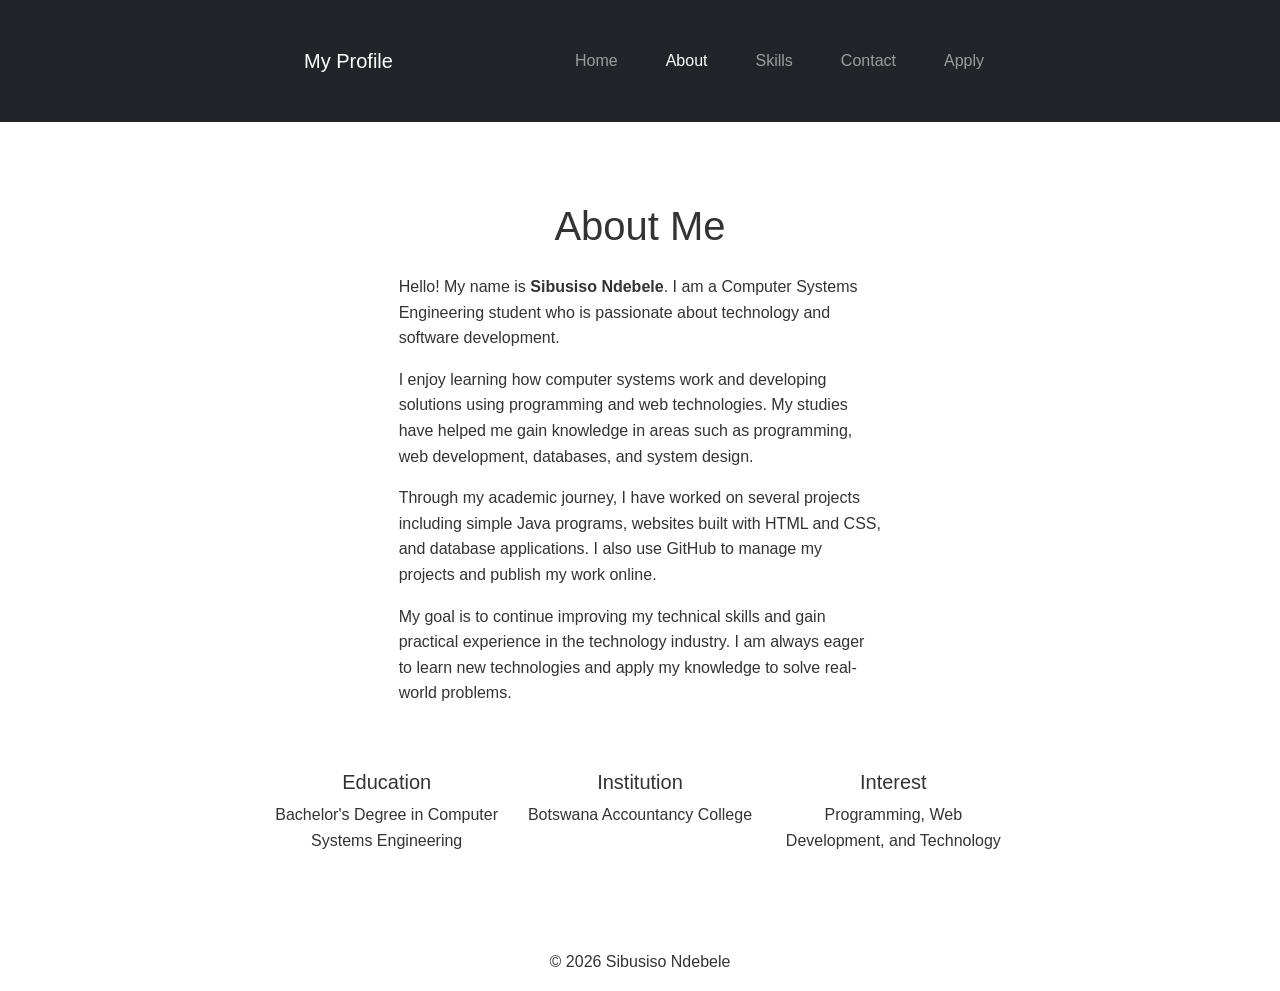
<file: about.html>
<!DOCTYPE html>
<html lang="en">

<head>

<meta charset="UTF-8">
<title>About</title>

<link href="https://cdn.jsdelivr.net/npm/bootstrap@5.3.2/dist/css/bootstrap.min.css" rel="stylesheet">
<link rel="stylesheet" href="styles.css">

</head>

<body>

<nav class="navbar navbar-expand-lg navbar-dark bg-dark">
<div class="container">

<a class="navbar-brand" href="index.html">My Profile</a>

<ul class="navbar-nav ms-auto">

<li class="nav-item"><a class="nav-link" href="index.html">Home</a></li>
<li class="nav-item"><a class="nav-link active" href="about.html">About</a></li>
<li class="nav-item"><a class="nav-link" href="skills.html">Skills</a></li>
<li class="nav-item"><a class="nav-link" href="contact.html">Contact</a></li>
<li class="nav-item"><a class="nav-link" href="Jobapplication.html">Apply</a></li>

</ul>

</div>
</nav>


<div class="container mt-5">

<h1 class="text-center mb-4">About Me</h1>

<div class="row justify-content-center">

<div class="col-md-8">

<p>
Hello! My name is <strong>Sibusiso Ndebele</strong>. I am a Computer Systems Engineering student who is passionate about technology and software development.
</p>

<p>
I enjoy learning how computer systems work and developing solutions using programming and web technologies. My studies have helped me gain knowledge in areas such as programming, web development, databases, and system design.
</p>

<p>
Through my academic journey, I have worked on several projects including simple Java programs, websites built with HTML and CSS, and database applications. I also use GitHub to manage my projects and publish my work online.
</p>

<p>
My goal is to continue improving my technical skills and gain practical experience in the technology industry. I am always eager to learn new technologies and apply my knowledge to solve real-world problems.
</p>

</div>

</div>


<div class="row mt-5 text-center">

<div class="col-md-4">
<h5>Education</h5>
<p>Bachelor's Degree in Computer Systems Engineering</p>
</div>

<div class="col-md-4">
<h5>Institution</h5>
<p>Botswana Accountancy College</p>
</div>

<div class="col-md-4">
<h5>Interest</h5>
<p>Programming, Web Development, and Technology</p>
</div>

</div>

</div>


<footer class="footer text-center mt-5">
<p>© 2026 Sibusiso Ndebele</p>
</footer>

</body>
</html>
</file>
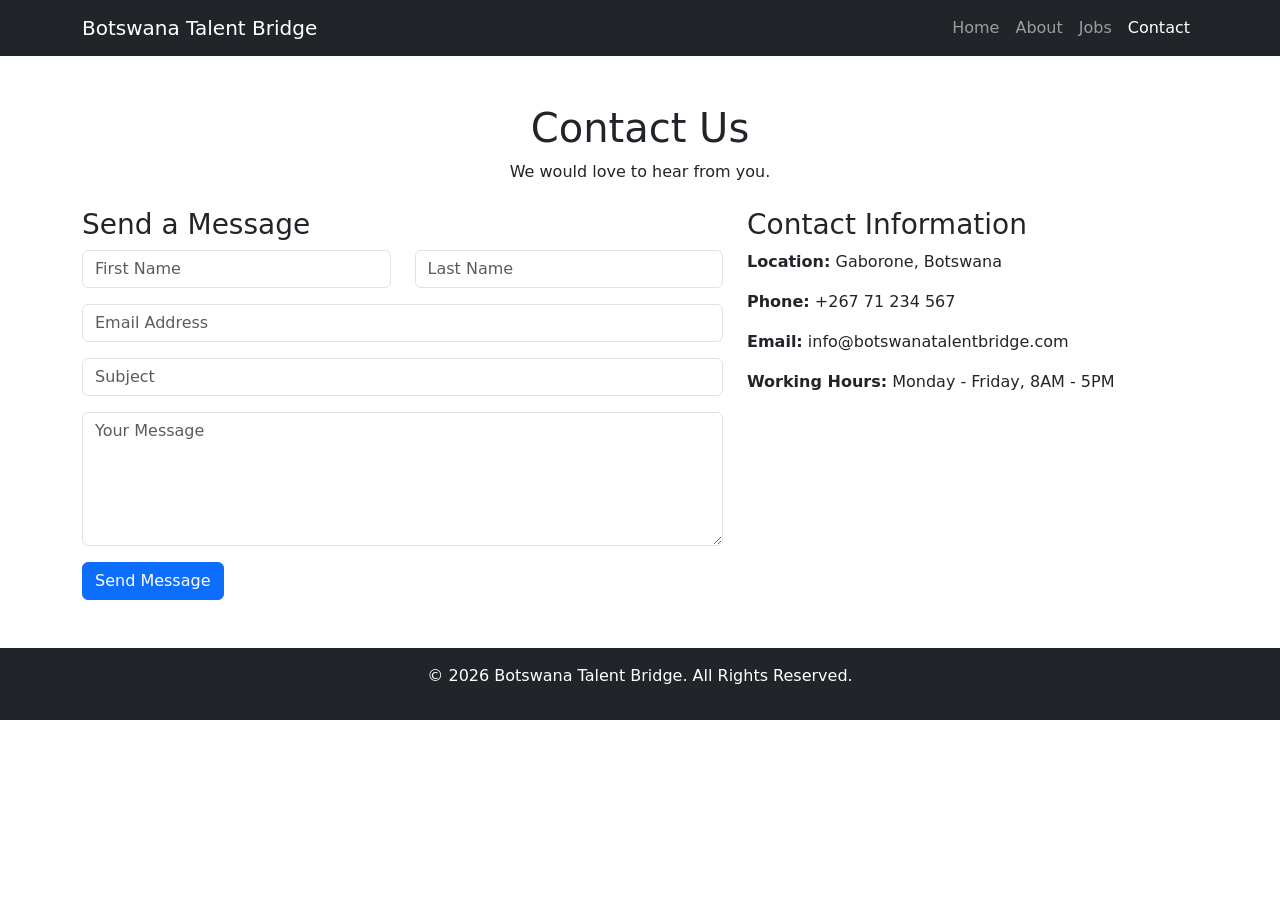
<file: contact.html>
<!DOCTYPE html>
<html lang="en">
<head>
    <meta charset="UTF-8">
    <meta name="viewport" content="width=device-width, initial-scale=1.0">
    <title>Contact Us | Botswana Talent Bridge</title>

    <!-- Bootstrap -->
    <link href="https://cdn.jsdelivr.net/npm/bootstrap@5.3.3/dist/css/bootstrap.min.css" rel="stylesheet">
</head>
<body>

    <!-- Navigation -->
    <nav class="navbar navbar-expand-lg navbar-dark bg-dark">
        <div class="container">

            <a class="navbar-brand" href="index.html">
                Botswana Talent Bridge
            </a>

            <button class="navbar-toggler" type="button" data-bs-toggle="collapse" data-bs-target="#navbarNav">
                <span class="navbar-toggler-icon"></span>
            </button>

            <div class="collapse navbar-collapse" id="navbarNav">

                <ul class="navbar-nav ms-auto">

                    <li class="nav-item">
                        <a class="nav-link" href="index.html">Home</a>
                    </li>

                    <li class="nav-item">
                        <a class="nav-link" href="about.html">About</a>
                    </li>

                    <li class="nav-item">
                        <a class="nav-link" href="jobs.html">Jobs</a>
                    </li>

                    <li class="nav-item">
                        <a class="nav-link active" href="contact.html">Contact</a>
                    </li>

                </ul>

            </div>

        </div>
    </nav>

    <!-- Contact Section -->
    <section class="container mt-5">

        <div class="text-center mb-4">
            <h1>Contact Us</h1>
            <p>We would love to hear from you.</p>
        </div>

        <div class="row">

            <!-- Contact Form -->
            <div class="col-md-7">

                <h3>Send a Message</h3>

                <form>

                    <div class="row mb-3">

                        <div class="col">
                            <input type="text" class="form-control" placeholder="First Name" required>
                        </div>

                        <div class="col">
                            <input type="text" class="form-control" placeholder="Last Name" required>
                        </div>

                    </div>

                    <div class="mb-3">
                        <input type="email" class="form-control" placeholder="Email Address" required>
                    </div>

                    <div class="mb-3">
                        <input type="text" class="form-control" placeholder="Subject">
                    </div>

                    <div class="mb-3">
                        <textarea class="form-control" rows="5" placeholder="Your Message"></textarea>
                    </div>

                    <button type="submit" class="btn btn-primary">
                        Send Message
                    </button>

                </form>

            </div>

            <!-- Contact Information -->
            <div class="col-md-5">

                <h3>Contact Information</h3>

                <p><strong>Location:</strong> Gaborone, Botswana</p>

                <p><strong>Phone:</strong> +267 71 234 567</p>

                <p><strong>Email:</strong> info@botswanatalentbridge.com</p>

                <p><strong>Working Hours:</strong> Monday - Friday, 8AM - 5PM</p>

            </div>

        </div>

    </section>

    <!-- Footer -->
    <footer class="bg-dark text-white text-center p-3 mt-5">
        <p>&copy; 2026 Botswana Talent Bridge. All Rights Reserved.</p>
    </footer>

    <!-- Bootstrap JS -->
    <script src="https://cdn.jsdelivr.net/npm/bootstrap@5.3.3/dist/js/bootstrap.bundle.min.js"></script>

</body>
</html>
</file>
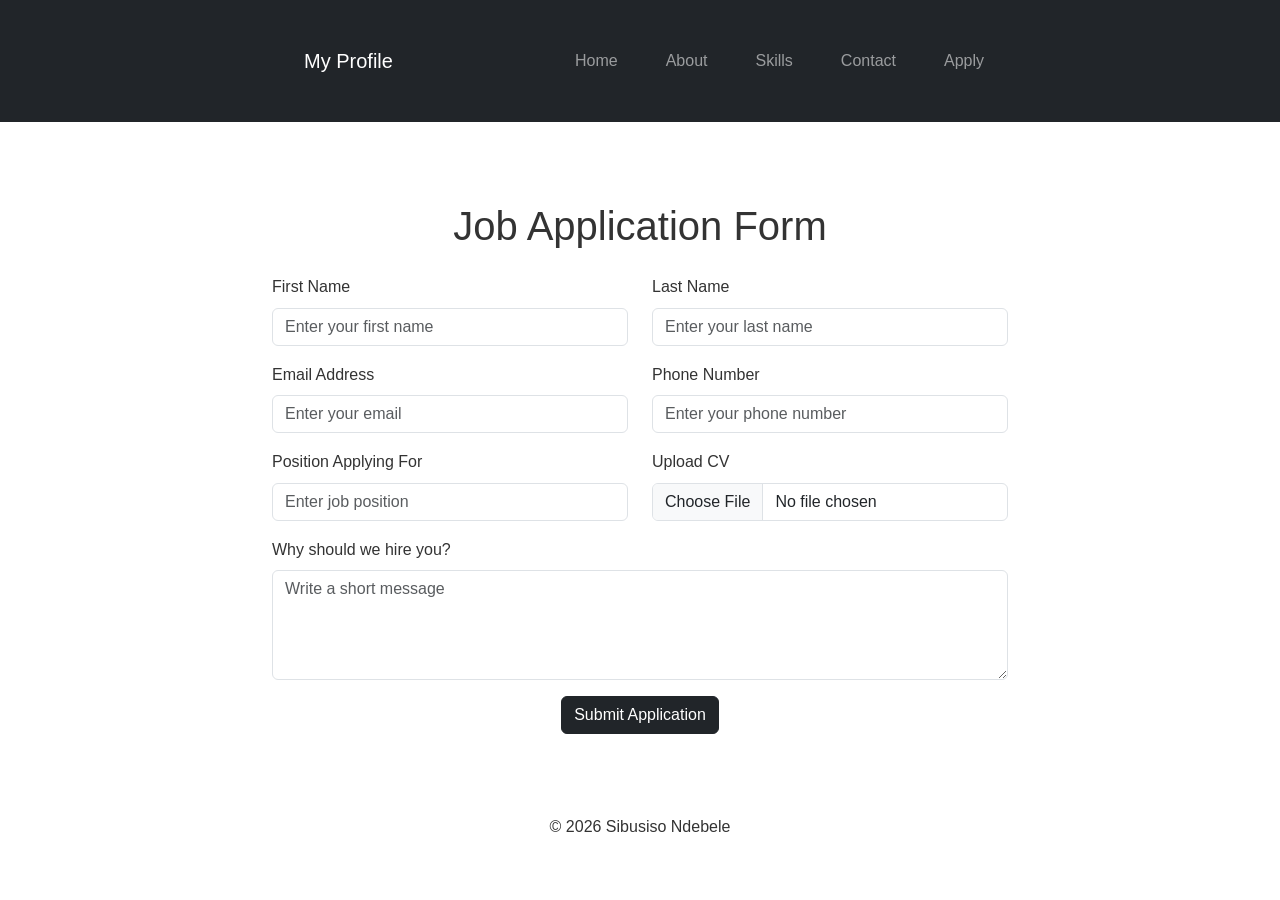
<file: Jobapplication.html>
<!DOCTYPE html>
<html lang="en">

<head>

<meta charset="UTF-8">
<title>Job Application</title>

<link href="https://cdn.jsdelivr.net/npm/bootstrap@5.3.2/dist/css/bootstrap.min.css" rel="stylesheet">
<link rel="stylesheet" href="styles.css">

</head>

<body>

<nav class="navbar navbar-expand-lg navbar-dark bg-dark">
<div class="container">

<a class="navbar-brand" href="index.html">My Profile</a>

<ul class="navbar-nav ms-auto">

<li class="nav-item"><a class="nav-link" href="index.html">Home</a>
<li class="nav-item"><a class="nav-link" href="about.html">About</a>
<li class="nav-item"><a class="nav-link" href="skills.html">Skills</a>
<li class="nav-item"><a class="nav-link" href="contact.html">Contact</a>
<li class="nav-item"><a class="nav-link" href="Jobapplication.html">Apply</a>

</ul>

</div>
</nav>


<div class="container mt-5">

<h1 class="text-center mb-4">Job Application Form</h1>

<form>

<div class="row">

<div class="col-md-6 mb-3">
<label class="form-label">First Name</label>
<input type="text" class="form-control" placeholder="Enter your first name" required>
</div>

<div class="col-md-6 mb-3">
<label class="form-label">Last Name</label>
<input type="text" class="form-control" placeholder="Enter your last name" required>
</div>

<div class="col-md-6 mb-3">
<label class="form-label">Email Address</label>
<input type="email" class="form-control" placeholder="Enter your email" required>
</div>

<div class="col-md-6 mb-3">
<label class="form-label">Phone Number</label>
<input type="tel" class="form-control" placeholder="Enter your phone number" required>
</div>

<div class="col-md-6 mb-3">
<label class="form-label">Position Applying For</label>
<input type="text" class="form-control" placeholder="Enter job position">
</div>

<div class="col-md-6 mb-3">
<label class="form-label">Upload CV</label>
<input type="file" class="form-control">
</div>

<div class="col-12 mb-3">
<label class="form-label">Why should we hire you?</label>
<textarea class="form-control" rows="4" placeholder="Write a short message"></textarea>
</div>

<div class="col-12 text-center">
<button type="submit" class="btn btn-dark">Submit Application</button>
</div>

</div>

</form>

</div>


<footer class="footer text-center mt-5">
<p>© 2026 Sibusiso Ndebele</p>
</footer>

</body>
</html>
</file>
<file: styles.css>
body {
            font-family: Arial, sans-serif;
            margin: 0;
            padding: 0;
            line-height: 1.6;
            color: #333;
        }
        nav {
            background: #333;
            color: #fff;
            padding: 1rem 0;
            text-align: center;
        }
        nav a {
            color: #fff;
            text-decoration: none;
            margin: 0 1rem;
            padding: 0.5rem 1rem;
        }
        nav a:hover {
            background: #555;
            border-radius: 5px;
        }
        .container {
            padding: 2rem;
            max-width: 800px;
            margin: auto;
        }
        h1, h2 {
            color: #333;
        }
        #about, #contact {
            padding-top: 50px; /* Offset for fixed header/nav */
            margin-top: -50px; /* Helps when linking to the anchor */
        }
        .contact-info p {
            margin: 0.5rem 0;
        }
    </style>
</head>
<body>

    <nav>
        <a href="#home">Home</a>
        <a href="#about">About</a>
        <a href="#contact">Contact</a>
    </nav>

    <div class="container">
        <section id="home">
            <h1>Welcome to my simple GitHub webpage</h1>
            <p>This is the home section of the website. Use the navigation bar above to jump to the About and Contact sections.</p>
        </section>

        <section id="about">
            <h2>About Us</h2>
        </section>

        <section id="contact">
            <h2>Contact Us</h2>
            <div class="contact-info">
                <p><strong>Email:</strong> <a href="mailto:info@example.com">info@example.com</a></p>
                <p><strong>Phone:</strong> <a href="tel:+1234567890">+1234567890</a></p>
                <p><strong>Address:</strong> 123 Main Street, City, Country</p>
            </div>
        </section>
    </div>

</body>
</html>
</file>
